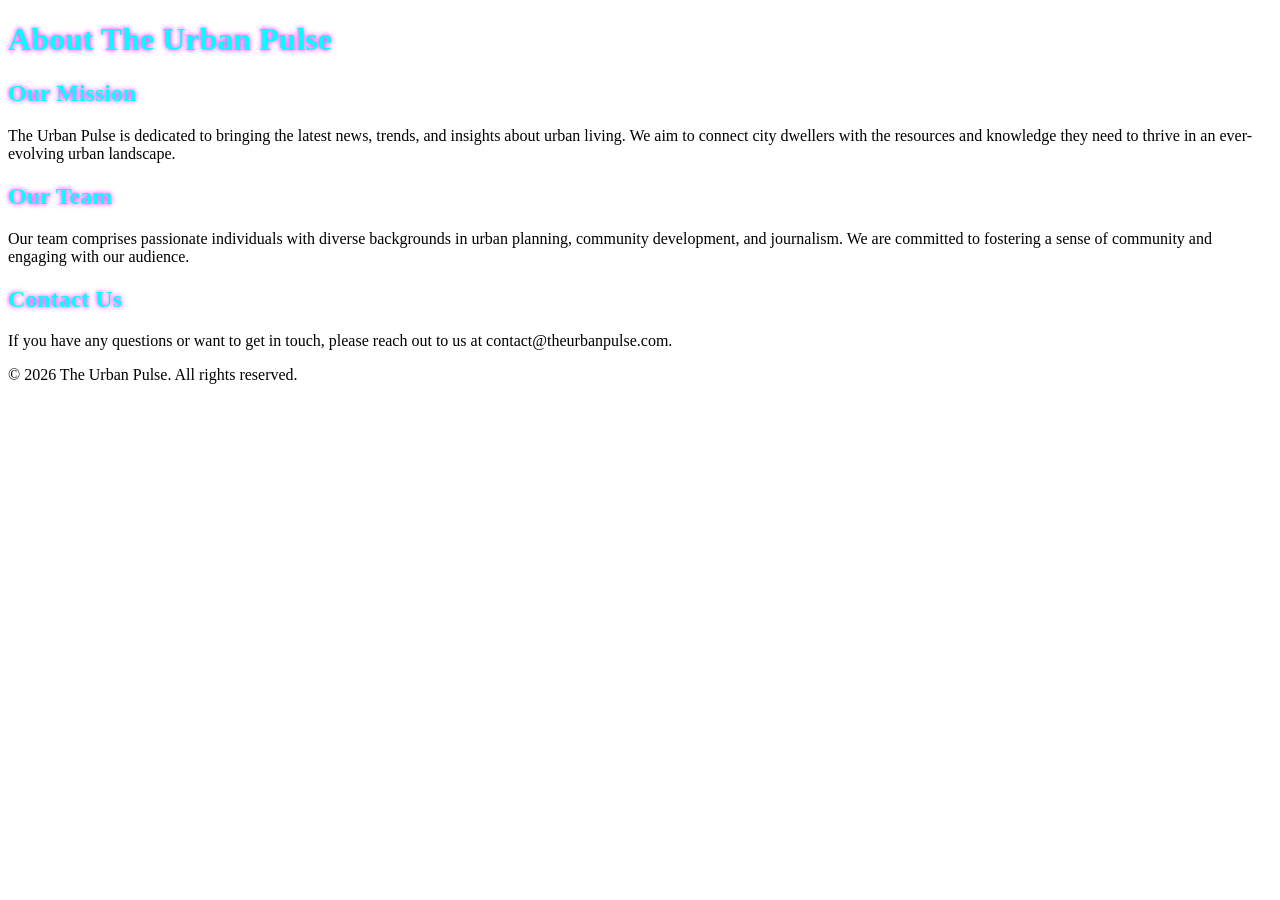
<file: about.html>
<!DOCTYPE html>
<html lang="en">
<head>
    <meta charset="UTF-8">
    <meta name="viewport" content="width=device-width, initial-scale=1.0">
    <title>About The Urban Pulse</title>
    <link rel="stylesheet" href="styles.css">
</head>
<body>
    <header>
        <h1>About The Urban Pulse</h1>
    </header>
    <main>
        <section>
            <h2>Our Mission</h2>
            <p>The Urban Pulse is dedicated to bringing the latest news, trends, and insights about urban living. We aim to connect city dwellers with the resources and knowledge they need to thrive in an ever-evolving urban landscape.</p>
        </section>
        <section>
            <h2>Our Team</h2>
            <p>Our team comprises passionate individuals with diverse backgrounds in urban planning, community development, and journalism. We are committed to fostering a sense of community and engaging with our audience.</p>
        </section>
        <section>
            <h2>Contact Us</h2>
            <p>If you have any questions or want to get in touch, please reach out to us at contact@theurbanpulse.com.</p>
        </section>
    </main>
    <footer>
        <p>&copy; 2026 The Urban Pulse. All rights reserved.</p>
    </footer>
</body>
</html>
</file>
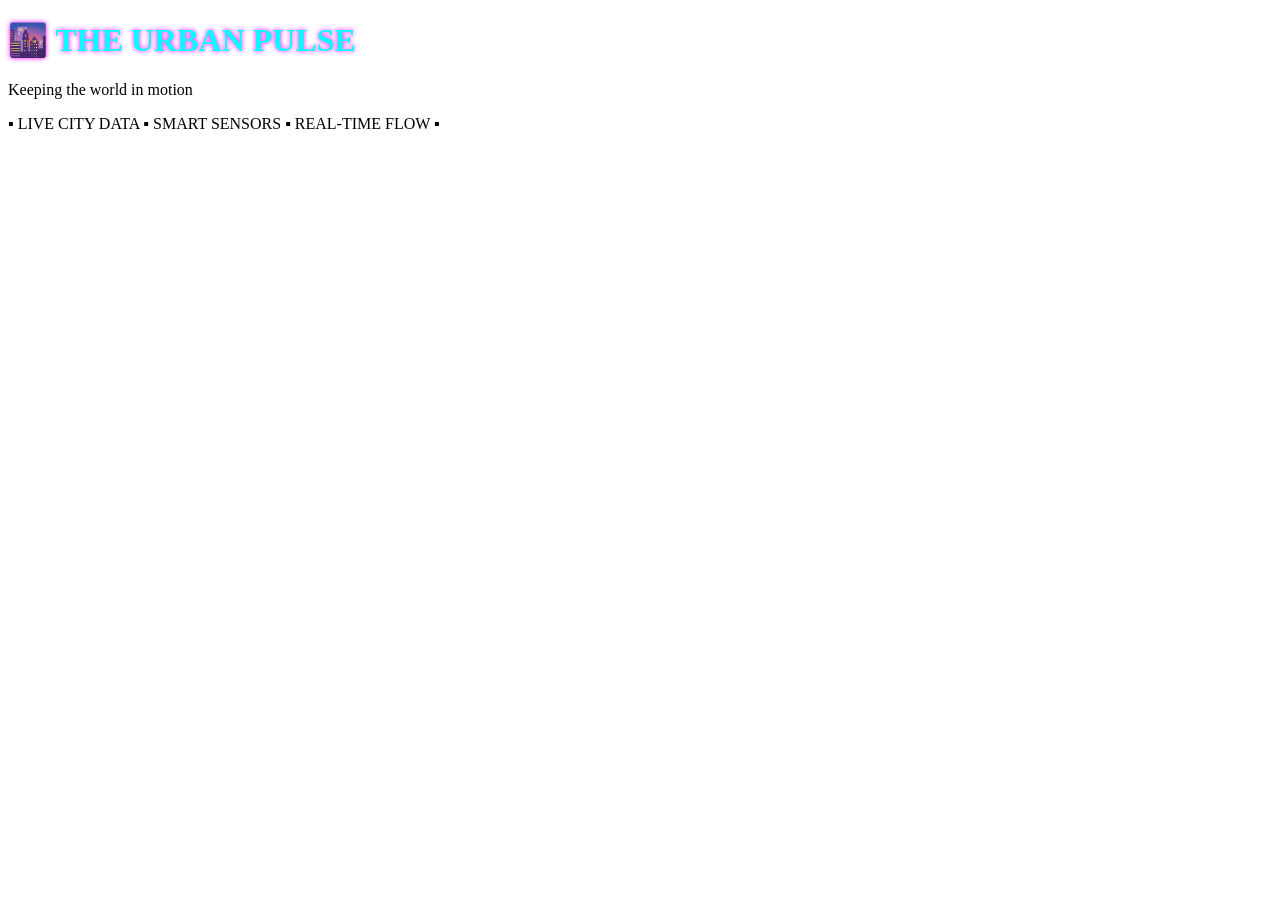
<file: banner.html>
<!DOCTYPE html>
<html>
<head>
    <title>The Urban Pulse - Banner</title>
    <link rel="stylesheet" href="styles.css">
</head>
<body class="banner">
    <div class="banner-content">
        <h1>🌆 THE URBAN PULSE</h1>
        <p class="tagline">Keeping the world in motion</p>
        <div class="circuit-header">
            <span>▪ LIVE CITY DATA ▪ SMART SENSORS ▪ REAL-TIME FLOW ▪</span>
        </div>
    </div>
</body>
</html>
</file>
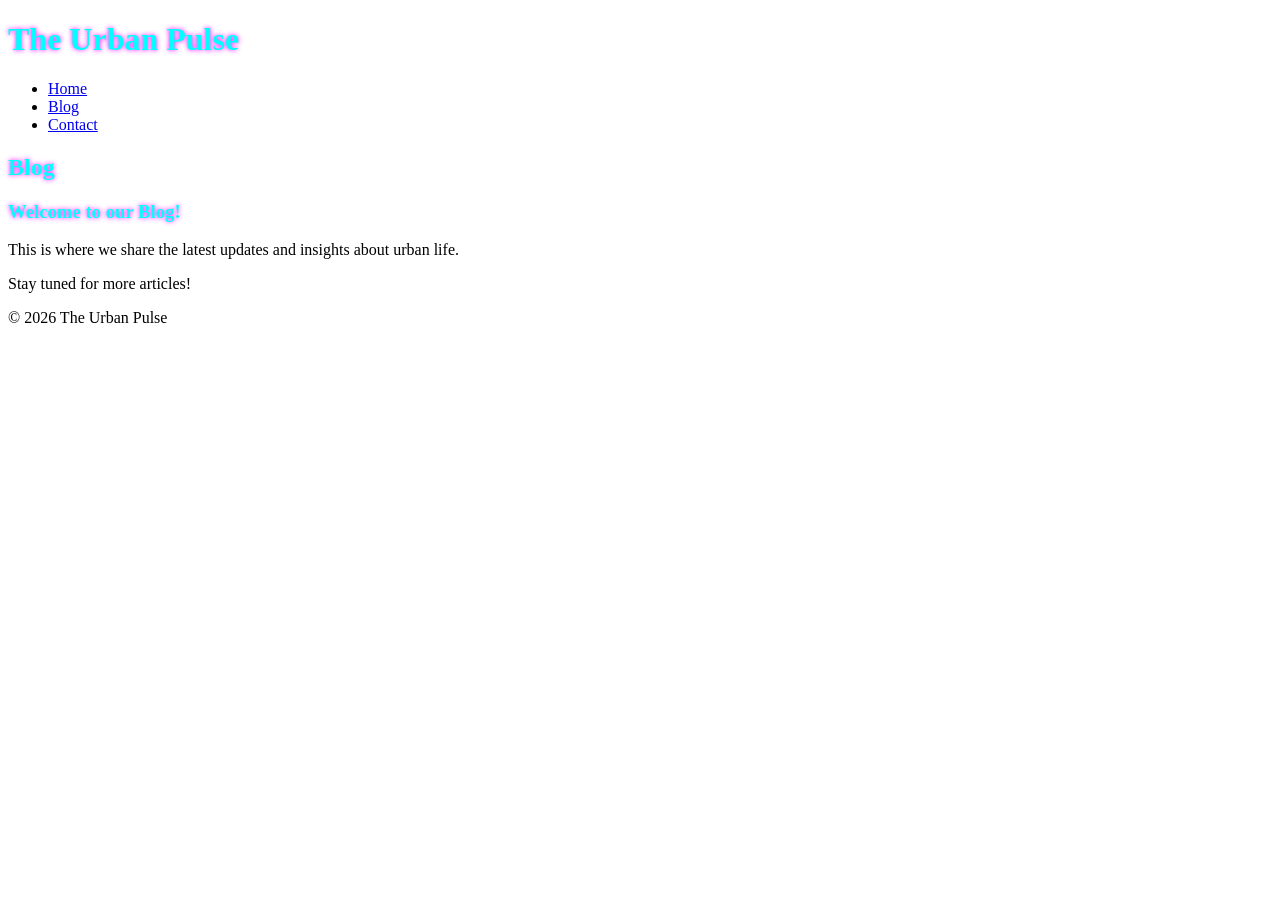
<file: blog.html>
<!DOCTYPE html>
<html lang="en">
<head>
    <meta charset="UTF-8">
    <meta name="viewport" content="width=device-width, initial-scale=1.0">
    <title>The Urban Pulse - Blog</title>
    <link rel="stylesheet" href="styles.css">
</head>
<body>
    <header>
        <h1>The Urban Pulse</h1>
        <nav>
            <ul>
                <li><a href="index.html">Home</a></li>
                <li><a href="blog.html">Blog</a></li>
                <li><a href="contact.html">Contact</a></li>
            </ul>
        </nav>
    </header>
    <main>
        <h2>Blog</h2>
        <article>
            <h3>Welcome to our Blog!</h3>
            <p>This is where we share the latest updates and insights about urban life.</p>
            <p>Stay tuned for more articles!</p>
        </article>
    </main>
    <footer>
        <p>&copy; 2026 The Urban Pulse</p>
    </footer>
</body>
</html>
</file>
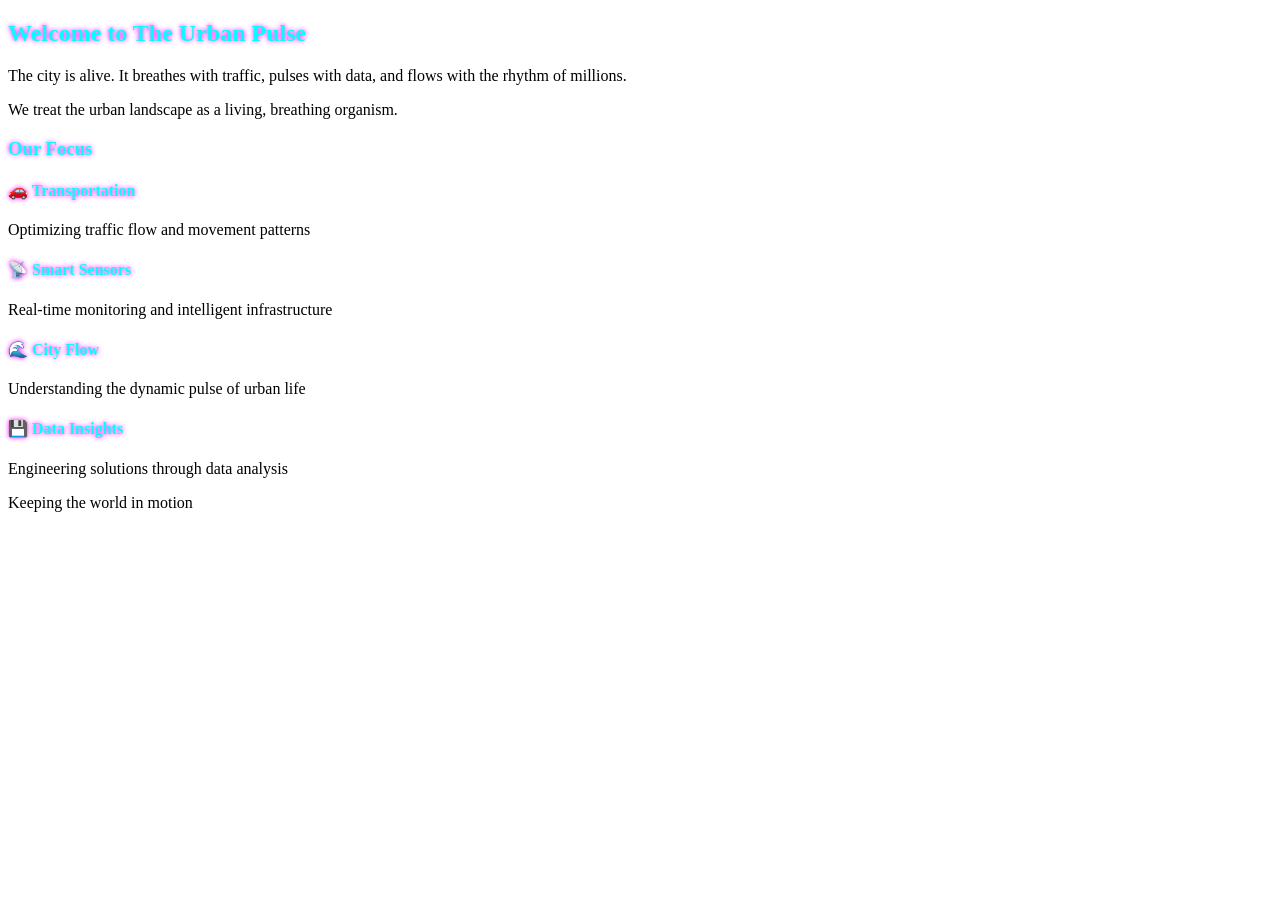
<file: body.html>
<!DOCTYPE html>
<html>
<head>
    <title>The Urban Pulse - Home</title>
    <link rel="stylesheet" href="styles.css">
</head>
<body class="main-content">
    <div class="content-wrapper">
        <h2>Welcome to The Urban Pulse</h2>
        
        <section class="intro">
            <p>The city is alive. It breathes with traffic, pulses with data, and flows with the rhythm of millions.</p>
            <p class="highlight">We treat the urban landscape as a living, breathing organism.</p>
        </section>
        
        <section class="features">
            <h3>Our Focus</h3>
            <div class="feature-grid">
                <div class="feature">
                    <h4>🚗 Transportation</h4>
                    <p>Optimizing traffic flow and movement patterns</p>
                </div>
                <div class="feature">
                    <h4>📡 Smart Sensors</h4>
                    <p>Real-time monitoring and intelligent infrastructure</p>
                </div>
                <div class="feature">
                    <h4>🌊 City Flow</h4>
                    <p>Understanding the dynamic pulse of urban life</p>
                </div>
                <div class="feature">
                    <h4>💾 Data Insights</h4>
                    <p>Engineering solutions through data analysis</p>
                </div>
            </div>
        </section>
        
        <section class="tagline-section">
            <p class="large-tagline">Keeping the world in motion</p>
        </section>
    </div>
</body>
</html>
</file>
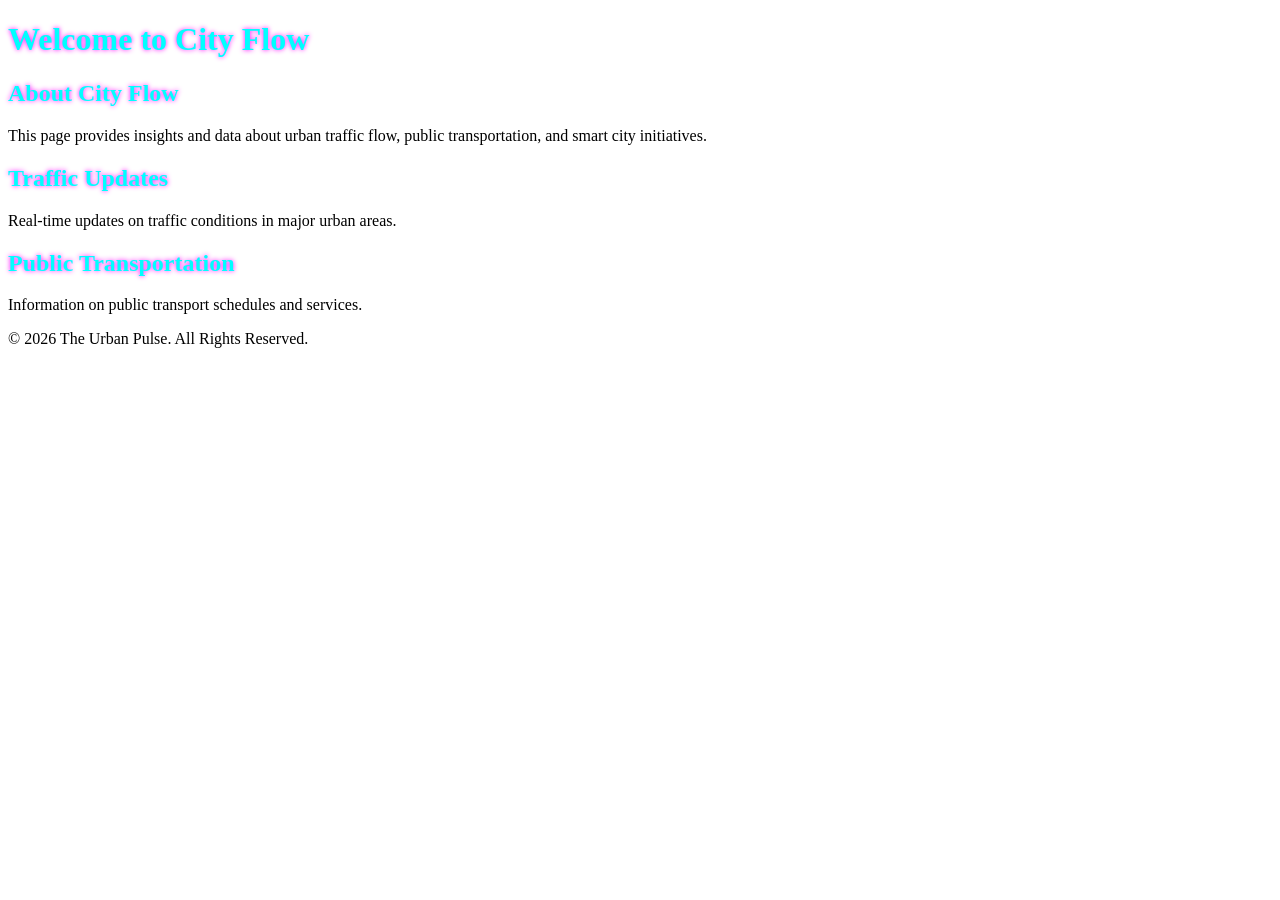
<file: cityflow.html>
<!DOCTYPE html>
<html lang="en">
<head>
    <meta charset="UTF-8">
    <meta name="viewport" content="width=device-width, initial-scale=1.0">
    <title>City Flow - The Urban Pulse</title>
    <link rel="stylesheet" href="styles.css">
</head>
<body>
    <header>
        <h1>Welcome to City Flow</h1>
    </header>
    <main>
        <section>
            <h2>About City Flow</h2>
            <p>This page provides insights and data about urban traffic flow, public transportation, and smart city initiatives.</p>
        </section>
        <section>
            <h2>Traffic Updates</h2>
            <p>Real-time updates on traffic conditions in major urban areas.</p>
        </section>
        <section>
            <h2>Public Transportation</h2>
            <p>Information on public transport schedules and services.</p>
        </section>
    </main>
    <footer>
        <p>&copy; 2026 The Urban Pulse. All Rights Reserved.</p>
    </footer>
</body>
</html>
</file>
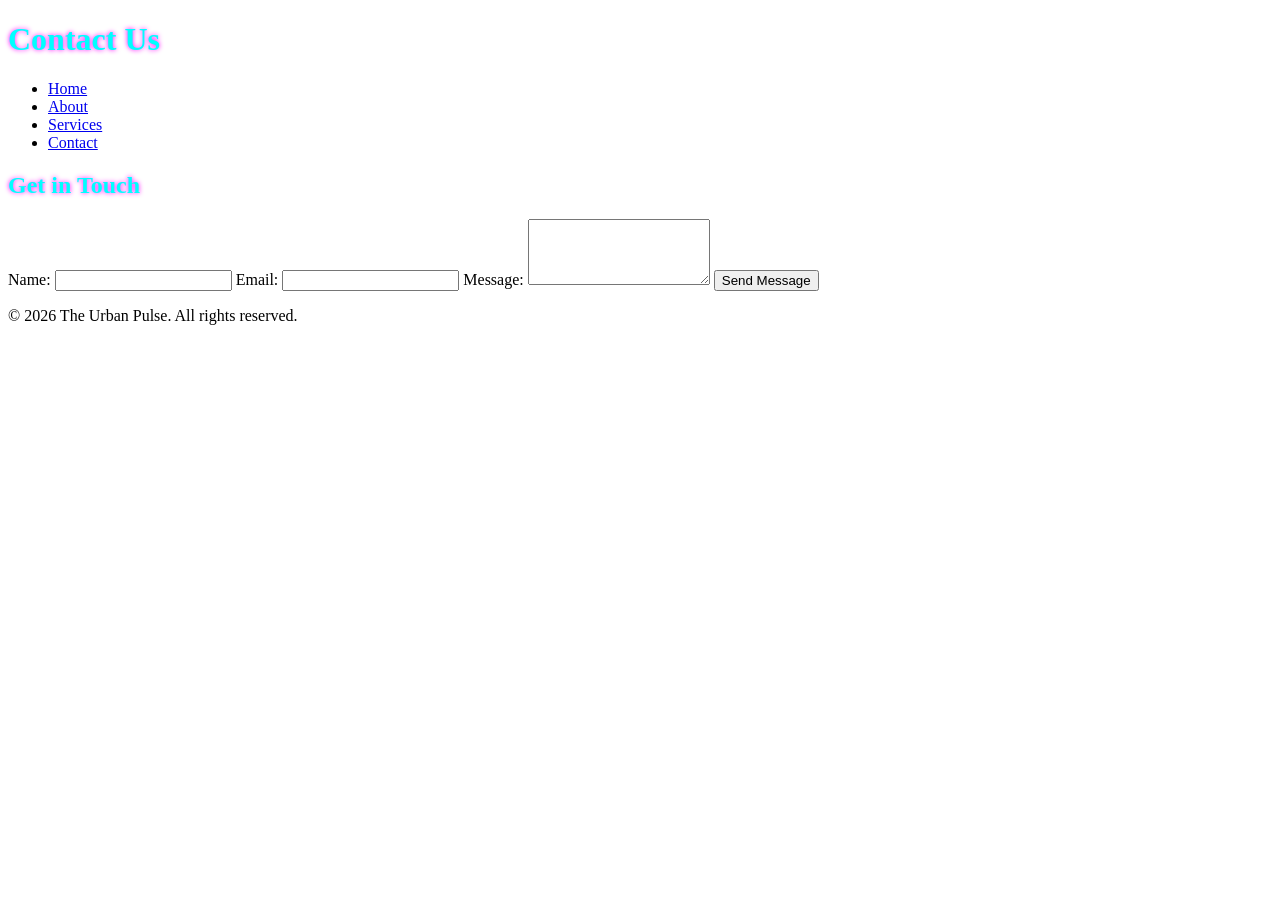
<file: contact.html>
<!DOCTYPE html>
<html lang="en">
<head>
    <meta charset="UTF-8">
    <meta name="viewport" content="width=device-width, initial-scale=1.0">
    <title>Contact Us - The Urban Pulse</title>
    <link rel="stylesheet" href="styles.css">
</head>
<body>
    <header>
        <h1>Contact Us</h1>
        <nav>
            <ul>
                <li><a href="index.html">Home</a></li>
                <li><a href="about.html">About</a></li>
                <li><a href="services.html">Services</a></li>
                <li><a href="contact.html">Contact</a></li>
            </ul>
        </nav>
    </header>
    <main>
        <section>
            <h2>Get in Touch</h2>
            <form action="#" method="post">
                <label for="name">Name:</label>
                <input type="text" id="name" name="name" required>
                <label for="email">Email:</label>
                <input type="email" id="email" name="email" required>
                <label for="message">Message:</label>
                <textarea id="message" name="message" rows="4" required></textarea>
                <button type="submit">Send Message</button>
            </form>
        </section>
    </main>
    <footer>
        <p>&copy; 2026 The Urban Pulse. All rights reserved.</p>
    </footer>
</body>
</html>
</file>
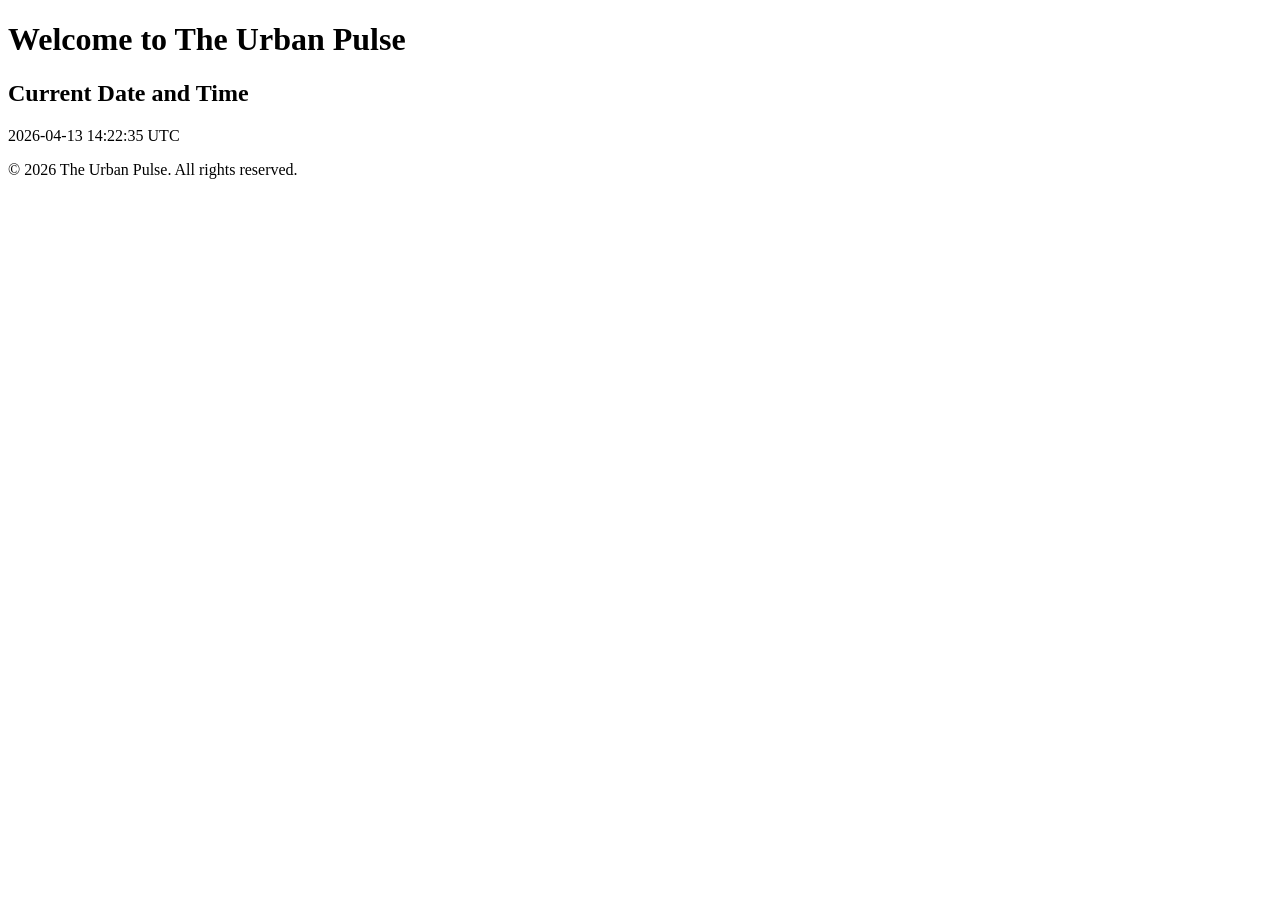
<file: data.html>
<!DOCTYPE html>
<html lang="en">
<head>
    <meta charset="UTF-8">
    <meta name="viewport" content="width=device-width, initial-scale=1.0">
    <title>The Urban Pulse</title>
</head>
<body>
    <header>
        <h1>Welcome to The Urban Pulse</h1>
    </header>
    <main>
        <section>
            <h2>Current Date and Time</h2>
            <p>2026-04-13 14:22:35 UTC</p>
        </section>
    </main>
    <footer>
        <p>&copy; 2026 The Urban Pulse. All rights reserved.</p>
    </footer>
</body>
</html>
</file>
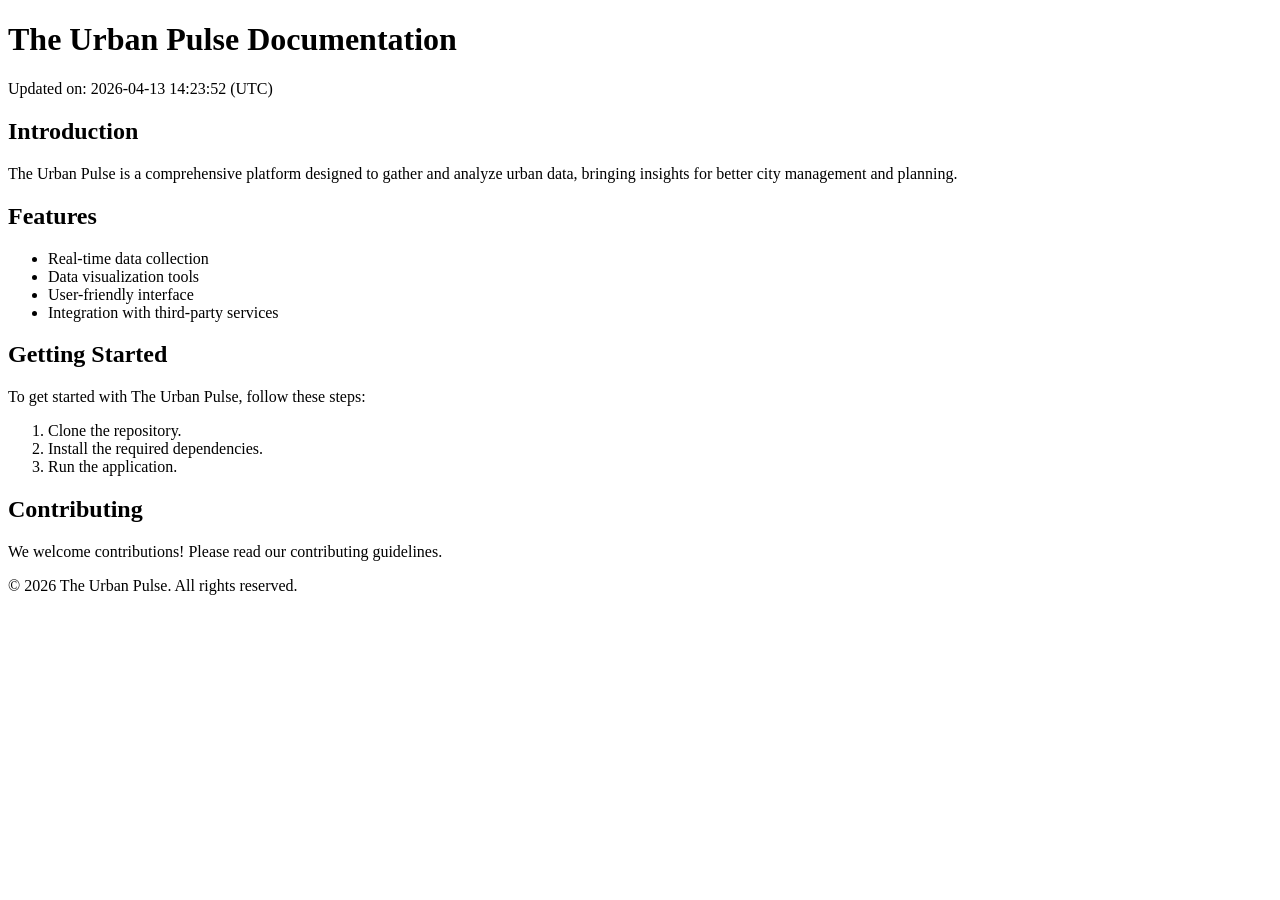
<file: documentation.html>
<!DOCTYPE html>
<html lang="en">
<head>
    <meta charset="UTF-8">
    <meta name="viewport" content="width=device-width, initial-scale=1.0">
    <title>Documentation - The Urban Pulse</title>
</head>
<body>
    <header>
        <h1>The Urban Pulse Documentation</h1>
        <p>Updated on: 2026-04-13 14:23:52 (UTC)</p>
    </header>
    <main>
        <section>
            <h2>Introduction</h2>
            <p>The Urban Pulse is a comprehensive platform designed to gather and analyze urban data, bringing insights for better city management and planning.</p>
        </section>
        <section>
            <h2>Features</h2>
            <ul>
                <li>Real-time data collection</li>
                <li>Data visualization tools</li>
                <li>User-friendly interface</li>
                <li>Integration with third-party services</li>
            </ul>
        </section>
        <section>
            <h2>Getting Started</h2>
            <p>To get started with The Urban Pulse, follow these steps:</p>
            <ol>
                <li>Clone the repository.</li>
                <li>Install the required dependencies.</li>
                <li>Run the application.</li>
            </ol>
        </section>
        <section>
            <h2>Contributing</h2>
            <p>We welcome contributions! Please read our contributing guidelines.</p>
        </section>
    </main>
    <footer>
        <p>&copy; 2026 The Urban Pulse. All rights reserved.</p>
    </footer>
</body>
</html>
</file>
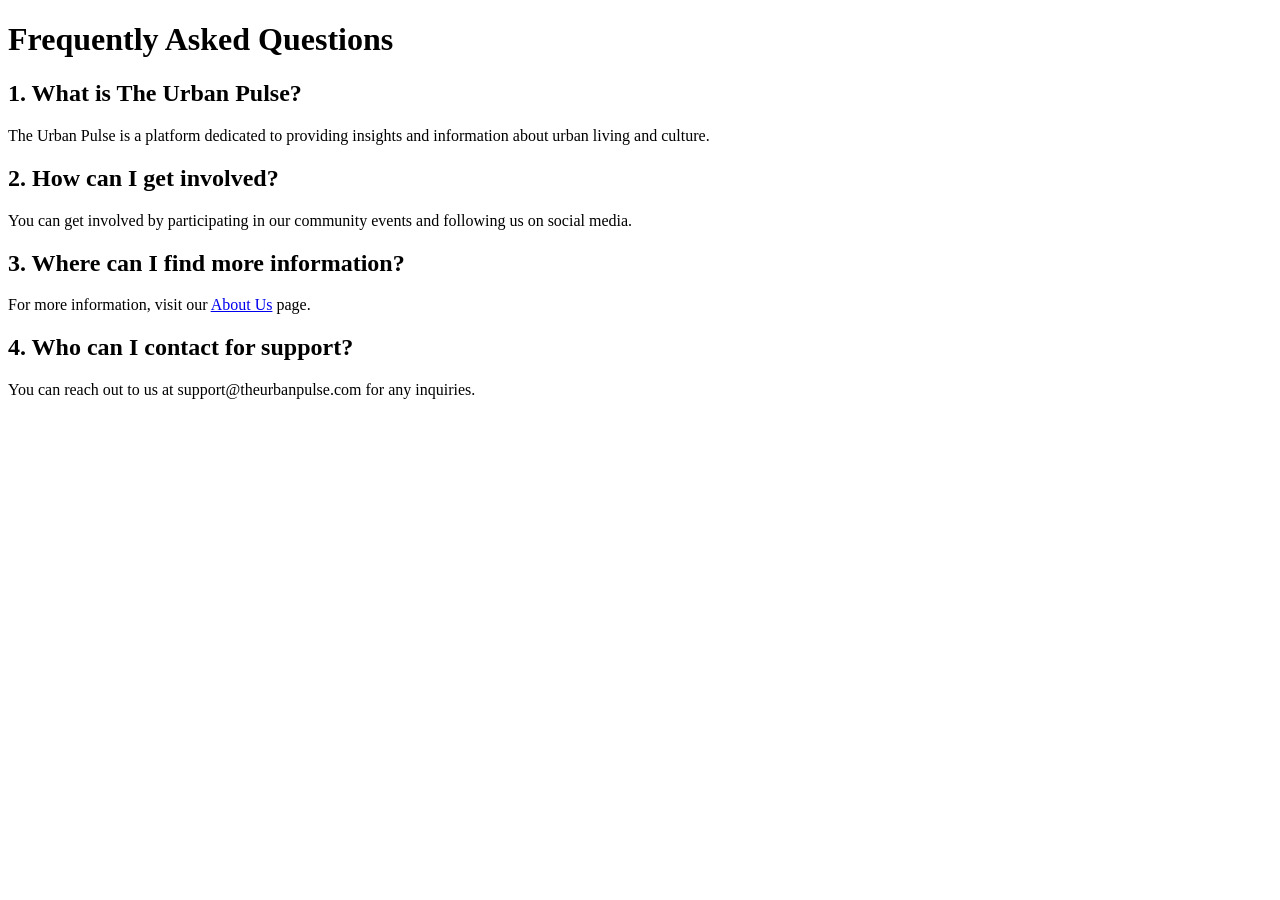
<file: faq.html>
<!DOCTYPE html>
<html lang="en">
<head>
    <meta charset="UTF-8">
    <meta name="viewport" content="width=device-width, initial-scale=1.0">
    <title>FAQ - The Urban Pulse</title>
</head>
<body>
    <h1>Frequently Asked Questions</h1>
    <h2>1. What is The Urban Pulse?</h2>
    <p>The Urban Pulse is a platform dedicated to providing insights and information about urban living and culture.</p>
    
    <h2>2. How can I get involved?</h2>
    <p>You can get involved by participating in our community events and following us on social media.</p>
    
    <h2>3. Where can I find more information?</h2>
    <p>For more information, visit our <a href="/about">About Us</a> page.</p>
    
    <h2>4. Who can I contact for support?</h2>
    <p>You can reach out to us at support@theurbanpulse.com for any inquiries.</p>
</body>
</html>
</file>
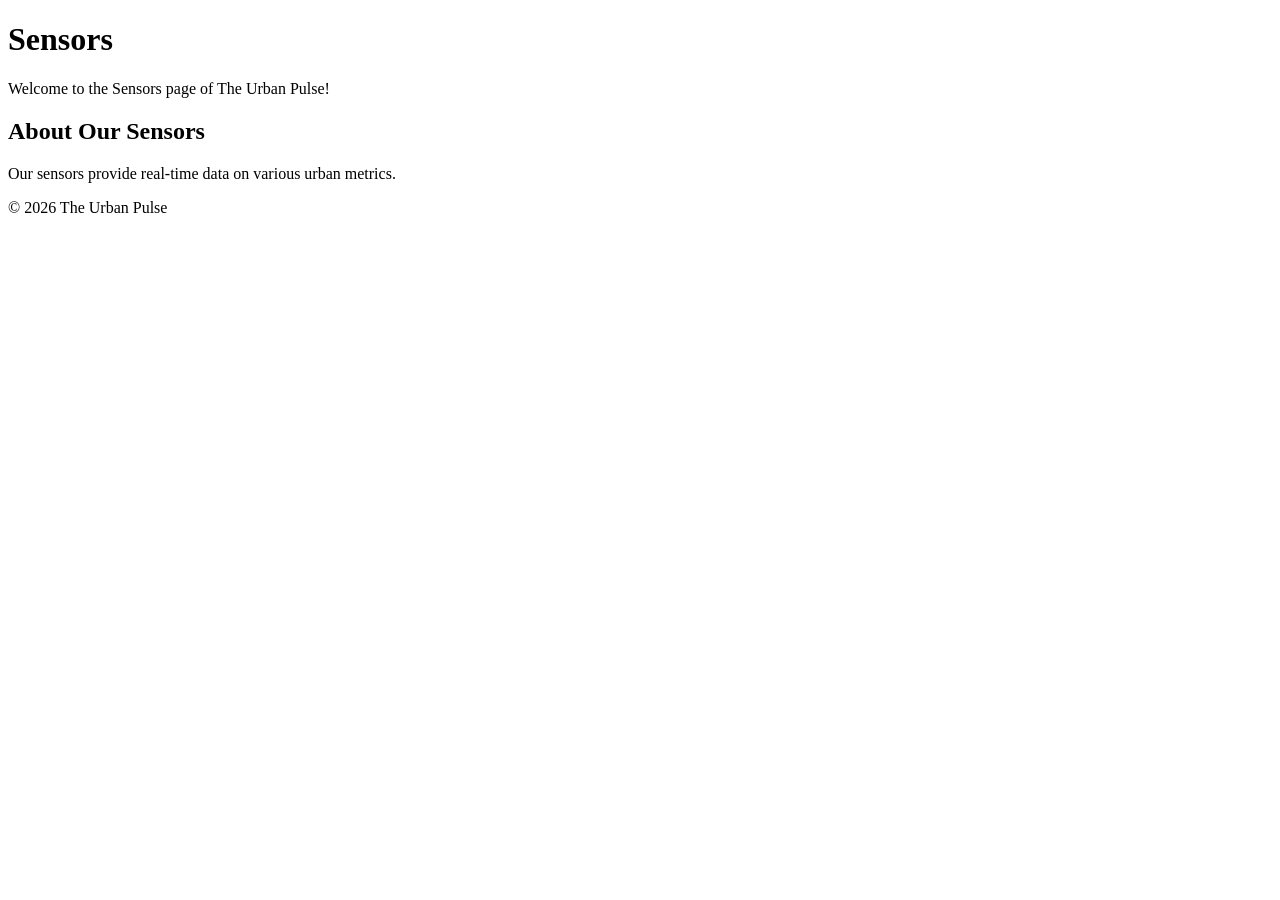
<file: sensors.html>
<!DOCTYPE html>
<html lang="en">
<head>
    <meta charset="UTF-8">
    <meta name="viewport" content="width=device-width, initial-scale=1.0">
    <title>Sensors - The Urban Pulse</title>
</head>
<body>
    <header>
        <h1>Sensors</h1>
        <p>Welcome to the Sensors page of The Urban Pulse!</p>
    </header>
    <section>
        <h2>About Our Sensors</h2>
        <p>Our sensors provide real-time data on various urban metrics.</p>
    </section>
    <footer>
        <p>&copy; 2026 The Urban Pulse</p>
    </footer>
</body>
</html>
</file>
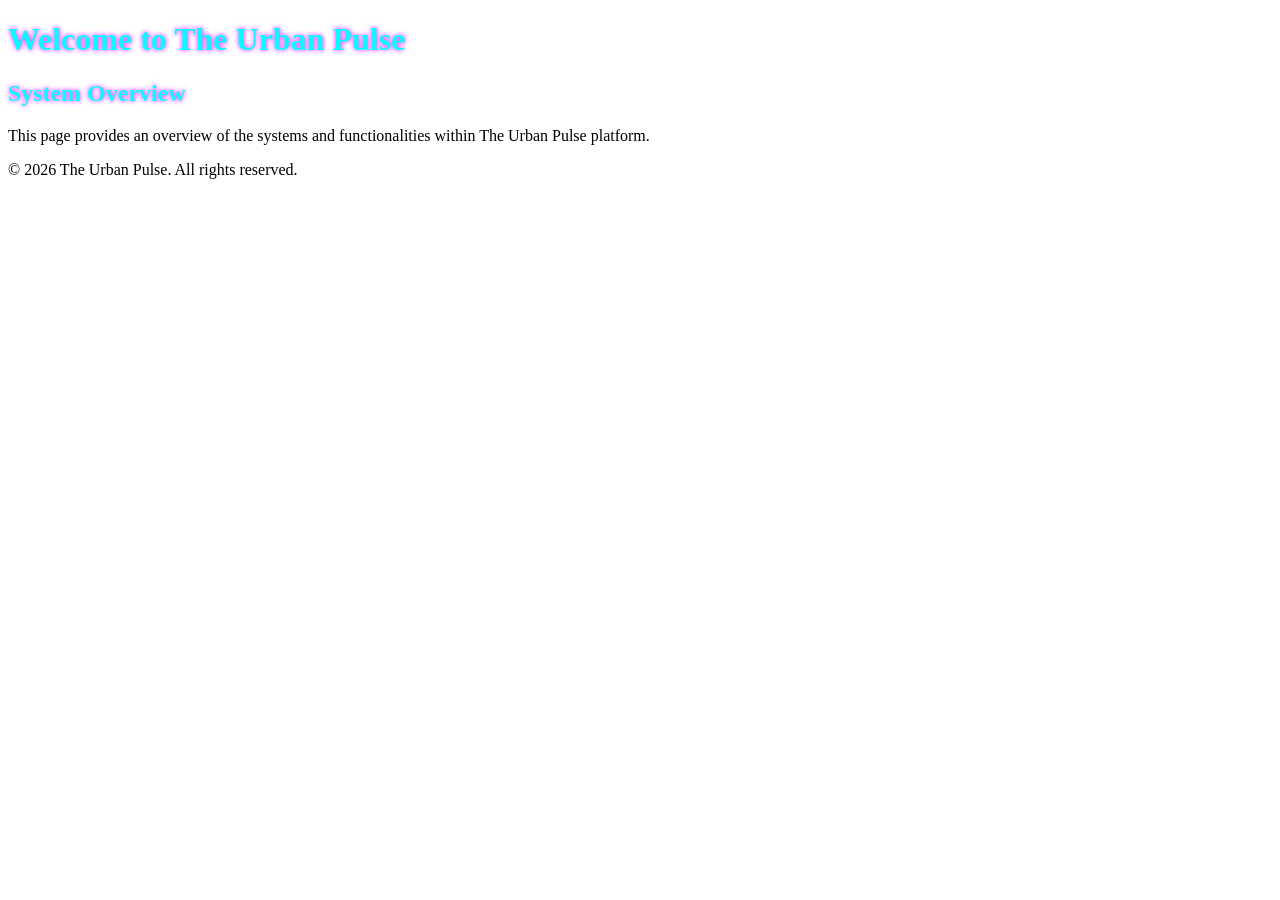
<file: systems.html>
<!DOCTYPE html>
<html lang="en">
<head>
    <meta charset="UTF-8">
    <meta name="viewport" content="width=device-width, initial-scale=1.0">
    <title>The Urban Pulse - Systems Page</title>
    <link rel="stylesheet" href="styles.css">
</head>
<body>
    <header>
        <h1>Welcome to The Urban Pulse</h1>
    </header>
    <section>
        <h2>System Overview</h2>
        <p>This page provides an overview of the systems and functionalities within The Urban Pulse platform.</p>
    </section>
    <footer>
        <p>&copy; 2026 The Urban Pulse. All rights reserved.</p>
    </footer>
</body>
</html>
</file>
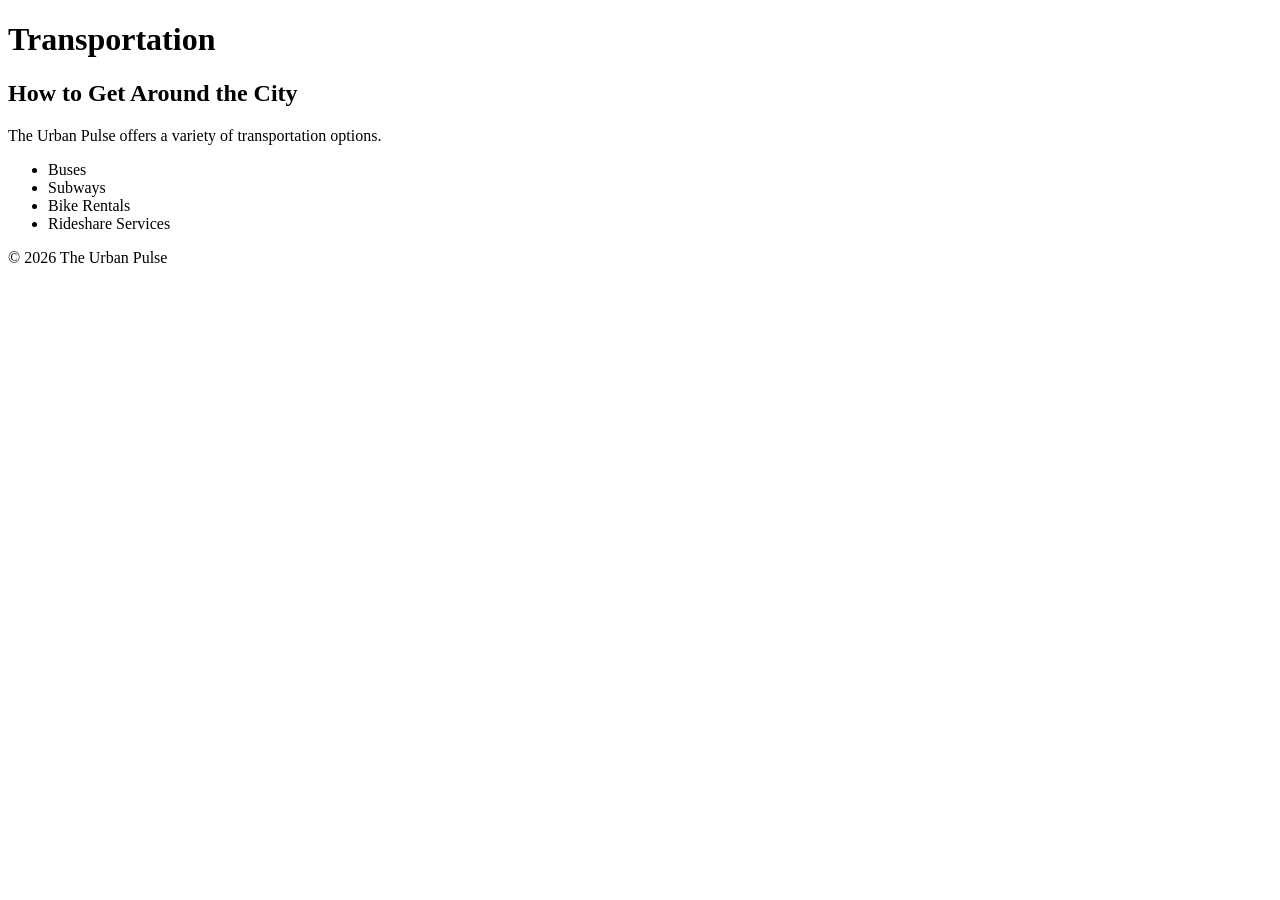
<file: transportation.html>
<!DOCTYPE html>
<html lang="en">
<head>
    <meta charset="UTF-8">
    <meta name="viewport" content="width=device-width, initial-scale=1.0">
    <title>Transportation</title>
</head>
<body>
    <header>
        <h1>Transportation</h1>
    </header>
    <main>
        <h2>How to Get Around the City</h2>
        <p>The Urban Pulse offers a variety of transportation options.</p>
        <ul>
            <li>Buses</li>
            <li>Subways</li>
            <li>Bike Rentals</li>
            <li>Rideshare Services</li>
        </ul>
    </main>
    <footer>
        <p>&copy; 2026 The Urban Pulse</p>
    </footer>
</body>
</html>
</file>
<file: styles.css>
.body {
    background-color: #1a1a1a;
    color: #ffffff;
    font-family: 'Roboto', sans-serif;
}

h1, h2, h3, h4, h5, h6 {
    color: cyan;
    text-shadow: 0 0 5px magenta;
}

.button {
    background-color: cyan;
    color: #ffffff;
    border: none;
    padding: 10px 20px;
    cursor: pointer;
    border-radius: 5px;
    transition: background-color 0.3s ease;
}

.button:hover {
    background-color: magenta;
}

.card {
    background-color: #222222;
    border: 1px solid cyan;
    border-radius: 10px;
    padding: 15px;
    box-shadow: 0 5px 15px rgba(0, 0, 0, 0.5);
}

@media (max-width: 768px) {
    .button {
        width: 100%;
    }

    .card {
        margin: 10px;
    }
}

@keyframes pulse {
    0% { transform: scale(1); }
    50% { transform: scale(1.05); }
    100% { transform: scale(1); }
}

.luminous {
    animation: pulse 1.5s infinite;
}

.footer {
    background-color: #333333;
    text-align: center;
    padding: 20px;
    position: relative;
    bottom: 0;
    width: 100%;
}
</file>
